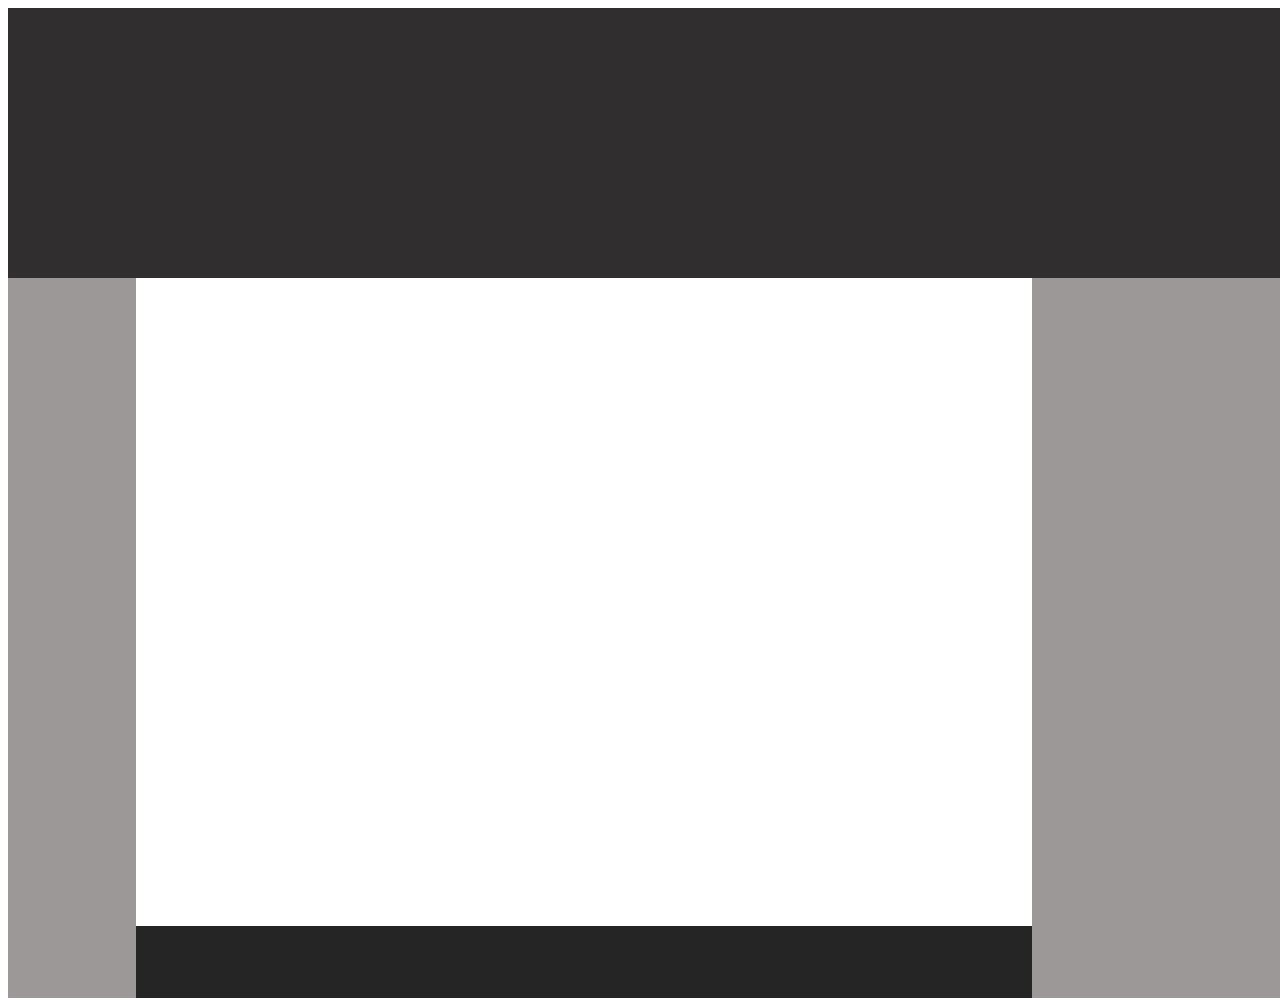
<file: first/index.html>
<!DOCTYPE html>
<html lang="en">
<head>
  <meta charset="UTF-8">
  <meta name="viewport" content="width=device-width, initial-scale=1.0">
  <meta http-equiv="X-UA-Compatible" content="ie=edge">
  <!-- <link href='./reset.css' rel='resetsheet'> -->
  <link href='./main.css' rel='stylesheet'>
  <title>Document</title>
</head>
<body>
  <div class='top-box'></div>
  <div class='main'>
  <div class='middle-box'>
  </div>
  <div class='bottom-box'></div> 
  </div>
  
</body>
</html>
</file>
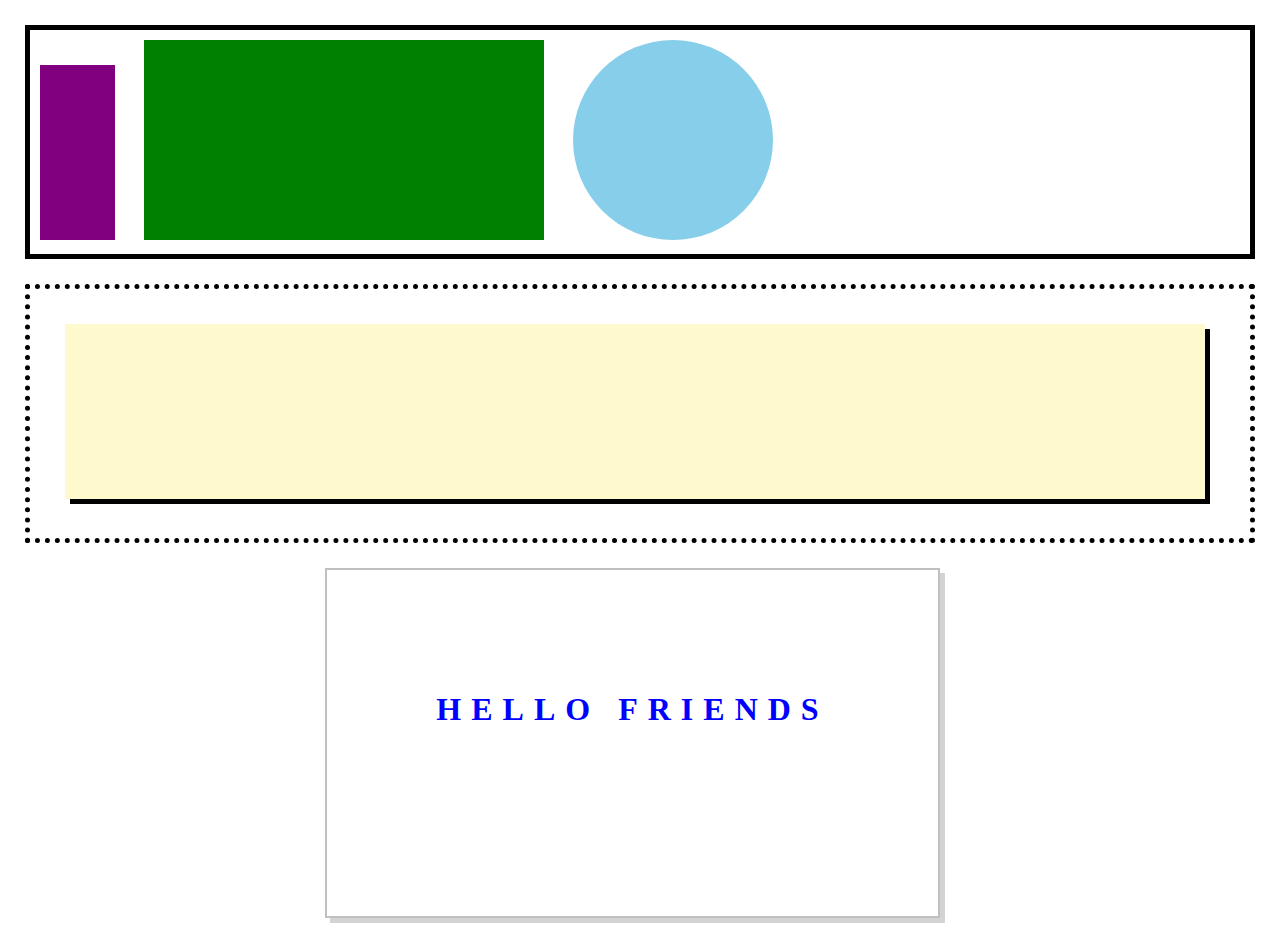
<file: second/index.html>
<!DOCTYPE html>
<html>
  <head>
    <link rel='stylesheet' href='./main.css'>
    <title>Second Solution</title>
  </head>

  <body>
    <div class='container-one'>
      <div class='inside-container-one-rect-one'>

      </div>
      <div class='inside-container-one-rect-two'>

      </div>
      <div class='inside-container-one-circle'>

      </div>
    </div>
    <div class='container-two'>
      <div class='inside-container-two-rect'>

      </div>
    </div>
    <div class='container-three'>
      <h1>HELLO FRIENDS</h1>
    </div>
  </body>
</html>
</file>
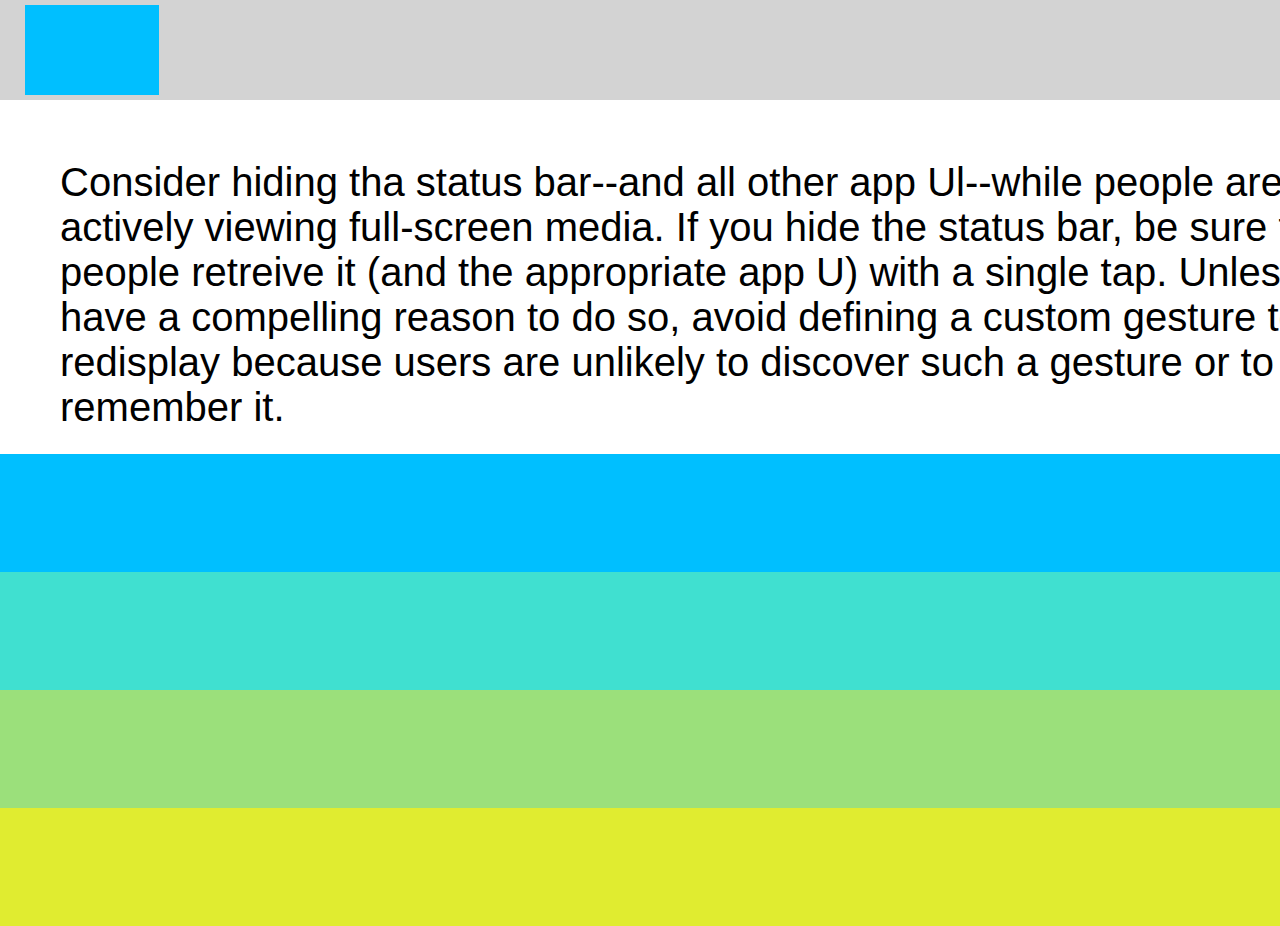
<file: third/index.html>
<!DOCTYPE html>
<html>
    <head>
        <title>Third Solutions</title>
        <link rel="stylesheet" href="./main.css">

    </head>
    <body>
        <div class="row row-one">
        
            <div class="square-one">
                
            </div>
        </div>
        <div class="row big-row">
            <span class="text">
                Consider hiding tha status bar--and all other app Ul--while people are actively viewing full-screen media. If you hide the status bar, be sure to let people retreive it (and the appropriate app U) with a single tap. Unless you have a compelling reason to do so, avoid defining a custom gesture to redisplay because users are unlikely to discover such a gesture or to remember it.
            </span>
        </div>
        <div class="blue-row">
        </div>
        <div class="turquoise-row">
        </div>
        <div class="green-row">
        </div>
        <div class="yellow-row">
        </div>
    </body>
</html>
</file>
<file: first/main.css>
body {
    width: 100vw;
    
}


.top-box {
    background-color: #302e2e;
    width: 100%;
    height: 30vh;

}

.main {
    background-color: rgb(156, 152, 152);
    width: 100%;
    height: 80vh;
    
}


.middle-box {
    background-color: white;
    width: 70%;
    height: 90%;
    margin-left: 10%;
    
}

.bottom-box {
    background-color: #262525;
    width: 70%;
    height: 10%;
    margin-left: 10%
}
</file>
<file: second/main.css>
body {
    margin: 0;
    padding: 25px;
}


.container-one {
    width: 100%;
    border: 5px solid black;
    padding: 10px;
    box-sizing: border-box;
}

.inside-container-one-rect-one {
    background-color: purple;
    height: 175px;
    width: 75px;
    display: inline-block;

} 

.inside-container-one-rect-two {
    background-color: green;
    height: 200px;
    width: 400px;
    display: inline-block;
    margin: 0px 25px;

}

.inside-container-one-circle {
    background-color: skyblue;
    height: 200px;
    width: 200px;
    display: inline-block;
    border-radius: 150px;

}

.container-two {
    width: 100%;
    border: 5px dotted black;
    padding: 10px;
    box-sizing: border-box;
    margin-top: 25px;
    margin-bottom: 25px;
}

.inside-container-two-rect {
    background-color: #fffacd;
    height: 175px;
    width: 95%;
    display: inline-block;
    margin: 25px 25px;
    margin: left;
    box-shadow: 5px 5px black;

}

.container-three {
    width: 50%;
    height: 350px;
    border: solid 2px rgb(131, 128, 128, 0.5);
    display: inline-block;
    margin-left: 300px;
    box-shadow: 5px 5px lightgray;
    padding: 100px;
    box-sizing: border-box;

    
}

.container-three  h1 {
    color: blue;
    text-align: center;
    width: 100%;
    letter-spacing: 10px;
}
</file>
<file: third/main.css>
body {
    margin: 0;
    padding: 0;
}

.row-one {
    background-color: lightgray;
    width: 150vw;
    height: 10vh;
    padding: 5px;
}

.square-one {
    background-color: deepskyblue;
    height: 100%;
    width: 7%;
    margin-left: 20px;
}

.big-row {
    background-color: white;
    height: 26vh;
    width: 150vh;
    padding: 60px;

}

.text {
    font-family: sans-serif;
    font-size: 30pt;
    color: black;
}

.blue-row {
    background-color: deepskyblue;
    width: 150vw;
    height: 12vh;
    padding: 5px;
}

.turquoise-row {
    background-color: turquoise;
    width: 150vw;
    height: 12vh;
    padding: 5px;
}

.green-row {
    background-color: rgb(155, 224, 123);
    width: 150vw;
    height: 12vh;
    padding: 5px;
}

.yellow-row {
    background-color: rgb(224, 236, 48);
    width: 150vw;
    height: 12vh;
    padding: 5px;
}
</file>
